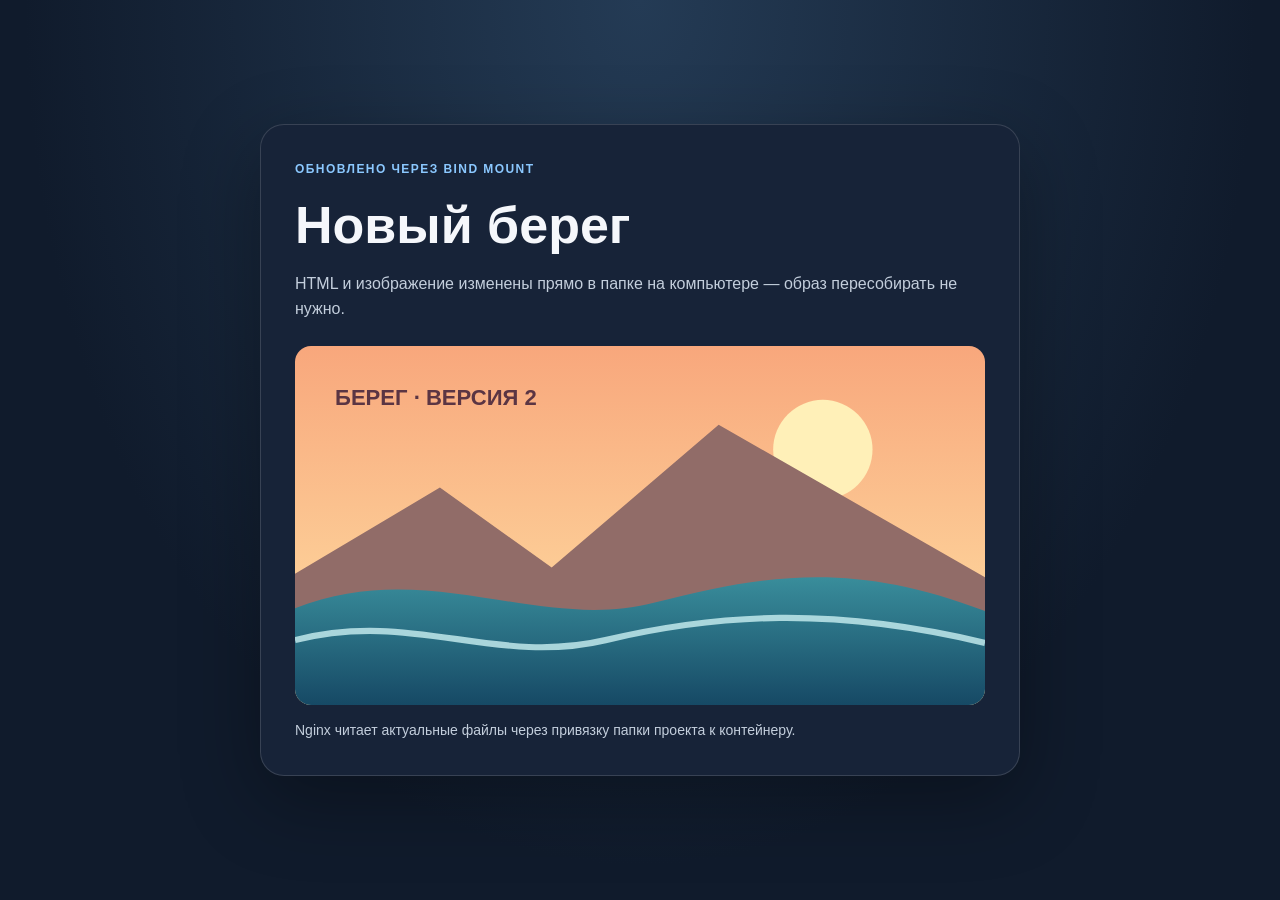
<file: bind-data/index.html>
<!doctype html>
<html lang="ru">
<head>
  <meta charset="utf-8">
  <meta name="viewport" content="width=device-width, initial-scale=1">
  <title>Bind Mount — обновлённая верстка</title>
  <link rel="stylesheet" href="style.css">
</head>
<body>
  <main class="card">
    <span class="tag">ОБНОВЛЕНО ЧЕРЕЗ BIND MOUNT</span>
    <h1 id="title">Новый берег</h1>
    <p id="message">HTML и изображение изменены прямо в папке на компьютере — образ пересобирать не нужно.</p>
    <img class="poster" src="images/poster.svg" alt="Иллюстрация обновлённого берега">
    <p class="note">Nginx читает актуальные файлы через привязку папки проекта к контейнеру.</p>
  </main>
</body>
</html>
</file>
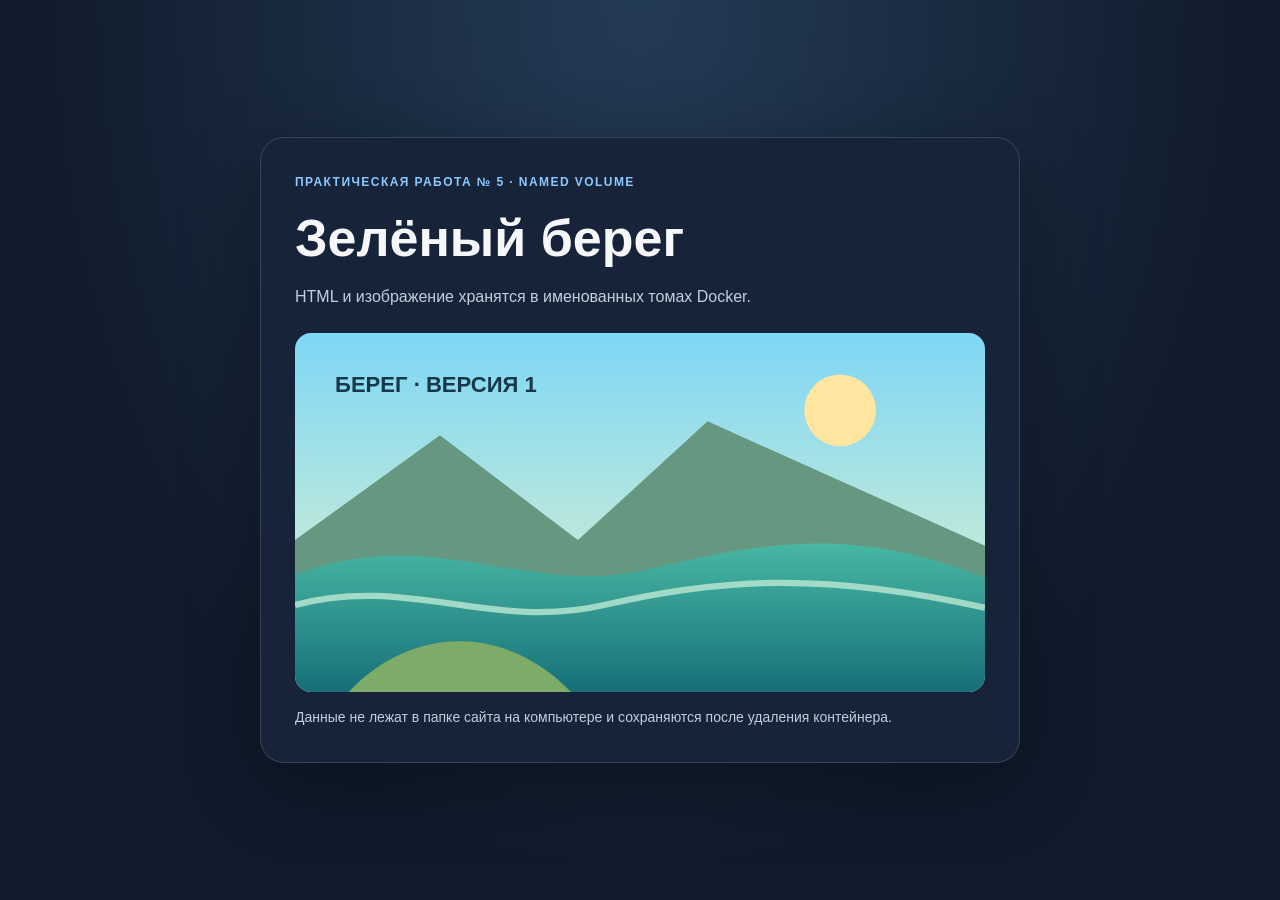
<file: volume-seed/index.html>
<!doctype html>
<html lang="ru">
<head>
  <meta charset="utf-8">
  <meta name="viewport" content="width=device-width, initial-scale=1">
  <title>Named volume — обновление без пересборки</title>
  <link rel="stylesheet" href="style.css">
</head>
<body>
  <main class="card">
    <span class="tag">ПРАКТИЧЕСКАЯ РАБОТА № 5 · NAMED VOLUME</span>
    <h1 id="title">Зелёный берег</h1>
    <p id="message">HTML и изображение хранятся в именованных томах Docker.</p>
    <img class="poster" src="images/poster.svg" alt="Иллюстрация зелёного берега">
    <p class="note">Данные не лежат в папке сайта на компьютере и сохраняются после удаления контейнера.</p>
  </main>
  <script>
    fetch("content.json")
      .then((response) => response.json())
      .then((data) => {
        document.querySelector("#title").textContent = data.title;
        document.querySelector("#message").textContent = data.message;
      });
  </script>
</body>
</html>
</file>
<file: bind-data/style.css>
:root {
  color-scheme: dark;
  font-family: "Segoe UI", Arial, sans-serif;
  background: #101b2c;
  color: #f5f7fb;
}

* { box-sizing: border-box; }

body {
  min-height: 100vh;
  margin: 0;
  display: grid;
  place-items: center;
  padding: 32px;
  background: radial-gradient(ellipse at 50% 0%, #243b55, #101b2c 68%);
}

.card {
  width: min(760px, 100%);
  padding: 34px;
  border: 1px solid #ffffff24;
  border-radius: 24px;
  background: #172338;
  box-shadow: 0 24px 80px #0005;
}

.tag { color: #8bc8ff; font-size: 12px; font-weight: 700; letter-spacing: .12em; }
h1 { margin: 18px 0 8px; font-size: clamp(32px, 6vw, 52px); }
p { color: #c3cedc; line-height: 1.6; }
.poster { display: block; width: 100%; margin-top: 24px; border-radius: 16px; }
.note { margin-bottom: 0; font-size: 14px; }
code { color: #a7dbff; }
</file>
<file: volume-seed/style.css>
:root {
  color-scheme: dark;
  font-family: "Segoe UI", Arial, sans-serif;
  background: #101b2c;
  color: #f5f7fb;
}

* { box-sizing: border-box; }

body {
  min-height: 100vh;
  margin: 0;
  display: grid;
  place-items: center;
  padding: 32px;
  background: radial-gradient(ellipse at 50% 0%, #243b55, #101b2c 68%);
}

.card {
  width: min(760px, 100%);
  padding: 34px;
  border: 1px solid #ffffff24;
  border-radius: 24px;
  background: #172338;
  box-shadow: 0 24px 80px #0005;
}

.tag { color: #8bc8ff; font-size: 12px; font-weight: 700; letter-spacing: .12em; }
h1 { margin: 18px 0 8px; font-size: clamp(32px, 6vw, 52px); }
p { color: #c3cedc; line-height: 1.6; }
.poster { display: block; width: 100%; margin-top: 24px; border-radius: 16px; }
.note { margin-bottom: 0; font-size: 14px; }
code { color: #a7dbff; }
</file>
